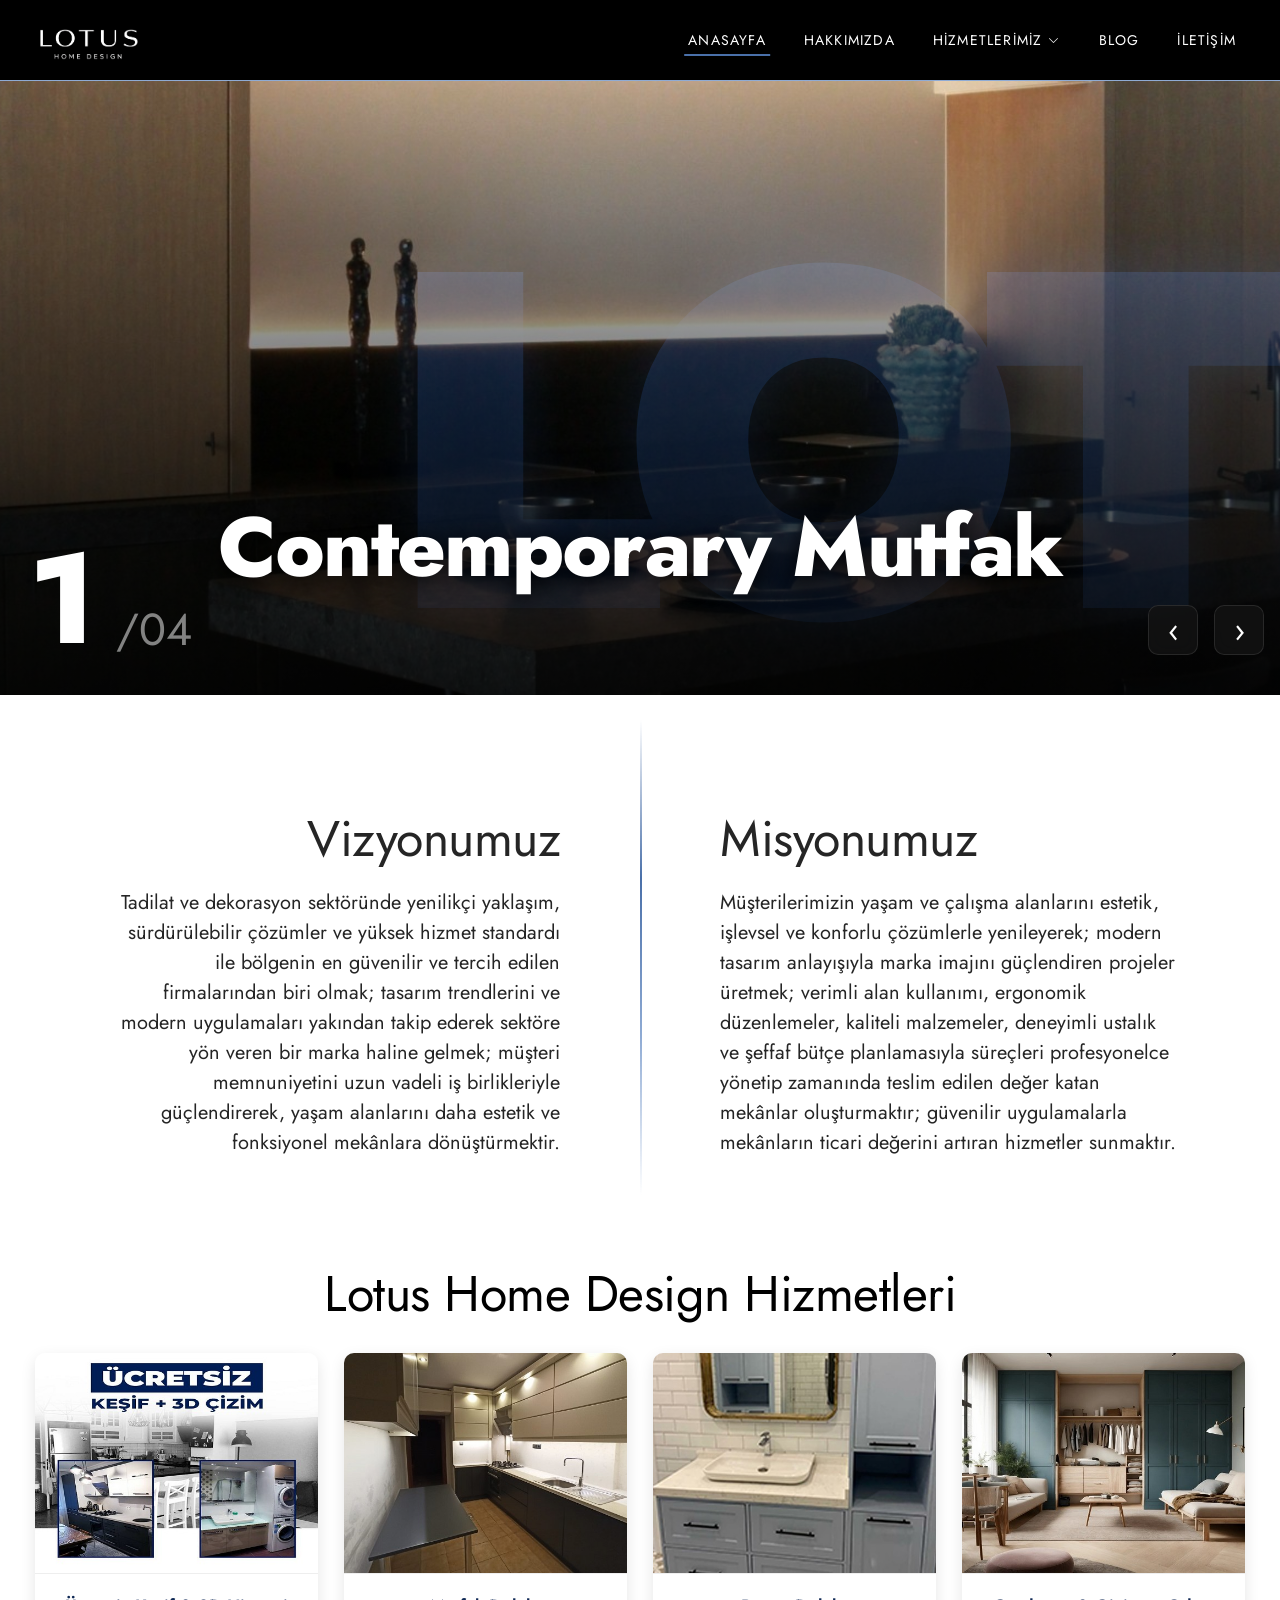
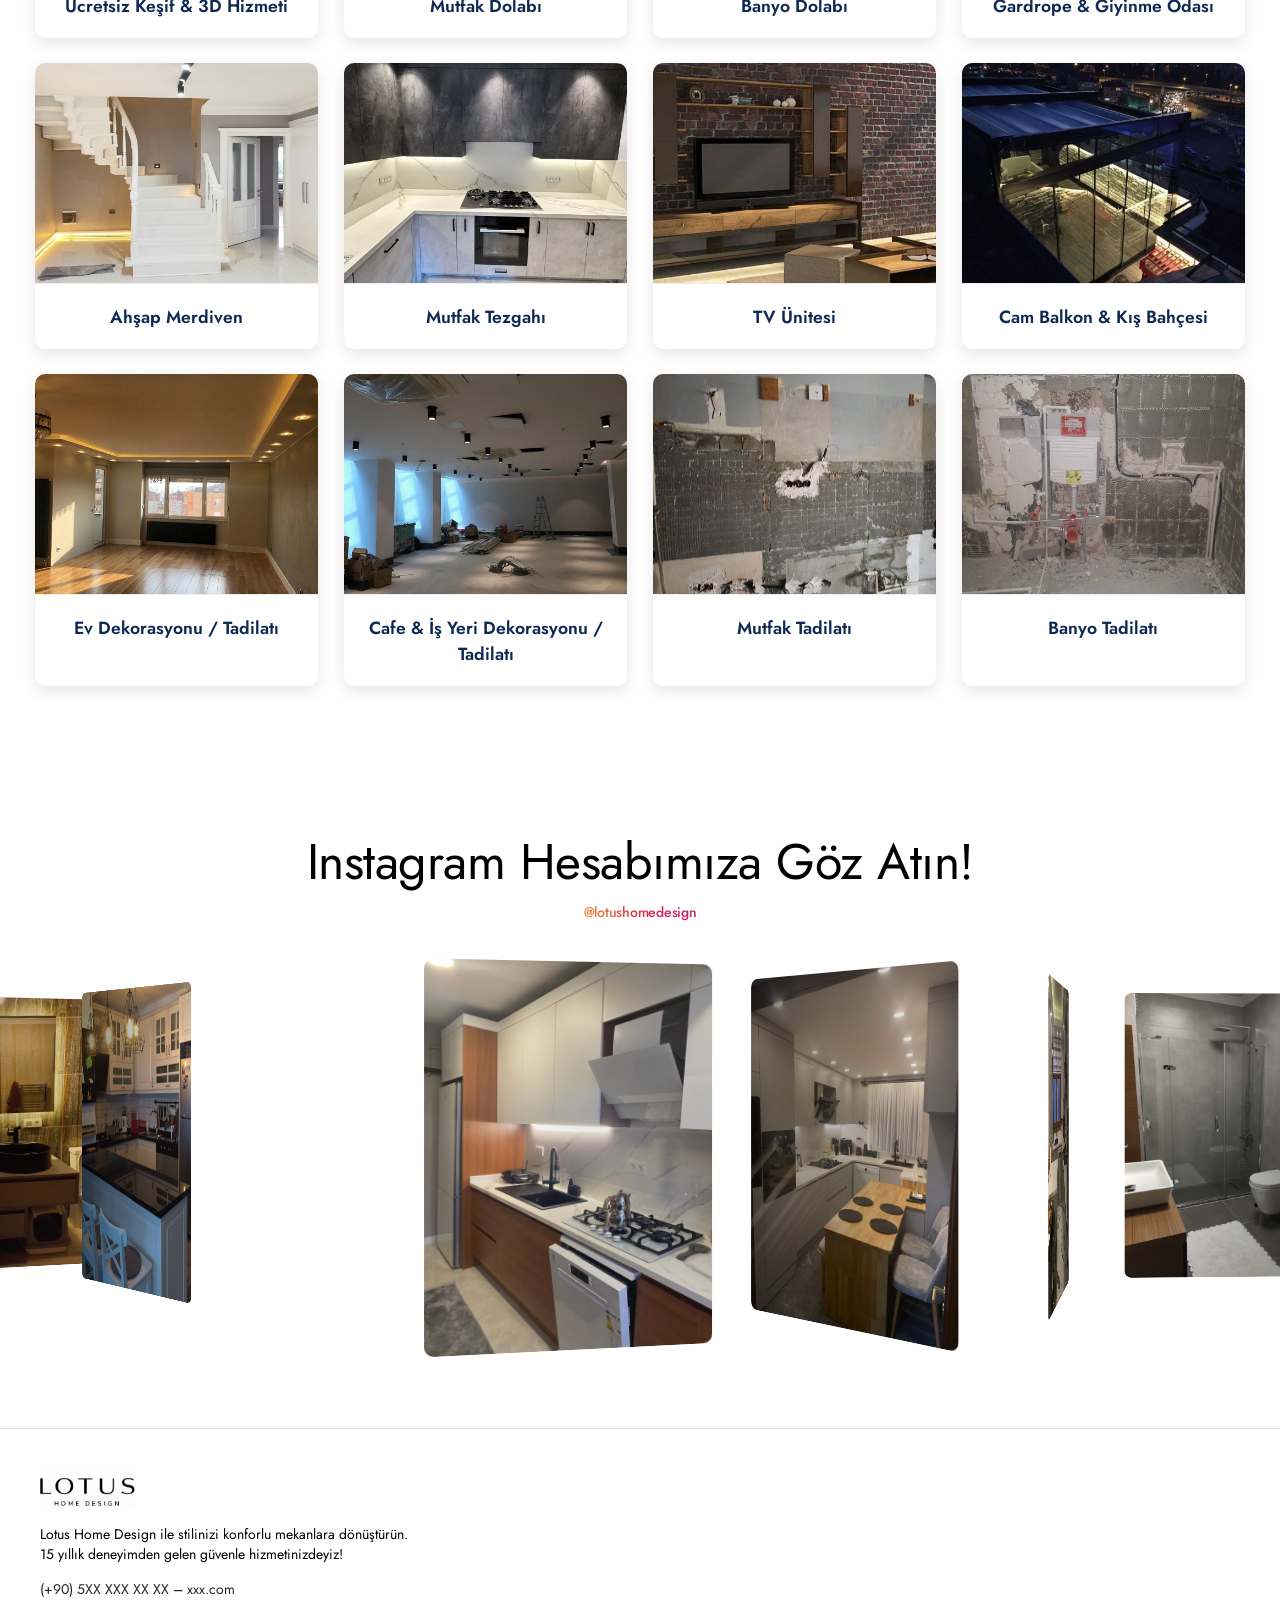
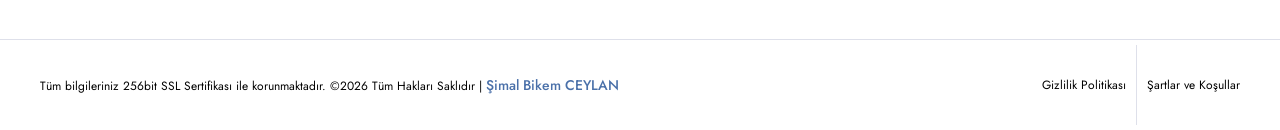
<file: index.html>
<!DOCTYPE html>
<html lang="en">
  <head>
    <meta charset="UTF-8" />
    <meta http-equiv="X-UA-Compatible" content="IE=edge" />
    <meta name="viewport" content="width=device-width, initial-scale=1.0" />
    <title>Lotus Home Design</title>

    <link rel="icon" type="image/png" href="img/logo/logo-lotus.png">
    <!-- Boostrap Icon CDN -->
    <link rel="stylesheet" href="https://cdn.jsdelivr.net/npm/bootstrap-icons@1.10.5/font/bootstrap-icons.css"/>
    <!-- Swiper CSS -->
    <link rel="stylesheet" href="https://cdn.jsdelivr.net/npm/swiper@11/swiper-bundle.min.css"/>
    <link rel="stylesheet" href="css/main.css" />
  </head>

  <!--! preloader start  -->
  <div id="preloader" class="preloader">
    <div class="dots">
      <div class="dot"></div>
      <div class="dot"></div>
      <div class="dot"></div>
    </div>
  </div>
  <!--! preloader end  -->
  <body>
    <!--! header start -->
    <header>
      <div class="header-row">
        <div class="container">
          <div class="header-wrapper">
            <div class="header-mobile">
              <i class="bi bi-list" id="btn-menu"></i>
            </div>
            <div class="header-left">
              <a href="index.html" class="logo"><img alt="" src="img/logo/logo_header.png"></a>
            </div>
            <div class="header-right" id="sidebar">
              <nav class="navigation">
                <ul class="menu-list">
                  <li class="menu-list-item">
                    <a href="index.html" class="menu-link active">ANASAYFA</a>
                  </li>
                  <li class="menu-list-item">
                    <a href="about.html" class="menu-link">HAKKIMIZDA</a>
                  </li>
                  <li class="menu-list-item megamenu-wrapper">
                    <a href="javascript:void(0)" class="menu-link">HİZMETLERİMİZ<i class="bi bi-chevron-down"></i>
                    </a>
                    <div class="menu-dropdown-wrapper">
                      <a href="kitchen.html" class="dropdown-item">Mutfak</a>
                      <a href="bathroom.html" class="dropdown-item">Banyo</a>
                      <a href="other-renovations.html" class="dropdown-item">Diğer Tadilatlar</a>
                    </div>
                  </li>
                  <li class="menu-list-item">
                    <a href="blog.html" class="menu-link">BLOG</a>
                  </li>
                  <li class="menu-list-item">
                    <a href="contact.html" class="menu-link">İLETİŞİM </a>
                  </li>
                </ul>
              </nav>
              <i class="bi bi-x" id="close-sidebar"></i>
            </div>
          </div>
        </div>
      </div>
    </header>
    <!--! header end -->

    <!-- welcome-slide start -->
    <input type="radio" name="scene" id="scene-1" value="1" checked>
    <input type="radio" name="scene" id="scene-2" value="2">
    <input type="radio" name="scene" id="scene-3" value="3">
    <input type="radio" name="scene" id="scene-4" value="4">

    <div class="site">
      <div class="landscape">
        <div class="main-text">LOTUS</div>
      </div>

      <div class="left-side">
        <div class="page-numbers">
          <div class="page-number page-number--ones">
            <div>1</div>
            <div>2</div>
            <div>3</div>
            <div>4</div>
          </div>
        </div>
      </div>

      <div class="hero">
        <nav class="slide-nav">
          <button class="nav-button prev" type="button">‹</button>
          <button class="nav-button next" type="button">›</button>
        </nav>
      </div>

    </div>
    <!-- welcome-slide end -->

    <div class="block">
    <!-- vision-section starts -->
    <section class="vm-section" id="vm-section">
      <div class="center-line"></div>

      <div class="content-left">
        <h2>Vizyonumuz</h2>
        <p>Tadilat ve dekorasyon sektöründe yenilikçi yaklaşım, sürdürülebilir çözümler ve yüksek hizmet standardı ile 
          bölgenin en güvenilir ve tercih edilen firmalarından biri olmak; tasarım trendlerini 
          ve modern uygulamaları yakından takip ederek sektöre yön veren bir marka haline gelmek; müşteri memnuniyetini uzun vadeli iş birlikleriyle güçlendirerek, 
          yaşam alanlarını daha estetik ve fonksiyonel mekânlara dönüştürmektir.
        </p>
      </div>

      <div class="content-right">
        <h2>Misyonumuz</h2>
        <p>Müşterilerimizin yaşam ve çalışma alanlarını estetik, işlevsel ve konforlu çözümlerle yenileyerek; 
          modern tasarım anlayışıyla marka imajını güçlendiren projeler üretmek; verimli alan kullanımı, ergonomik düzenlemeler, 
          kaliteli malzemeler, deneyimli ustalık ve şeffaf bütçe planlamasıyla süreçleri profesyonelce yönetip zamanında teslim edilen 
          değer katan mekânlar oluşturmaktır; güvenilir uygulamalarla mekânların ticari değerini artıran hizmetler sunmaktır.
        </p>
      </div>
    </section>
    <!-- vision-section ends -->
    </div>

    <!-- services starts-->
    <div class="services-container">
      <h1>Lotus Home Design Hizmetleri</h1>
      <div class="services-grid" id="servicesGrid"></div>
    </div>
    <!-- services ends-->

    <!-- carousel start -->
    <div class="carousel swiper">
      <div class="carousel-header">
        <h1 class="carousel-title">
            Instagram Hesabımıza Göz Atın!
        </h1>
        <h2 class="carousel-subtitle">
          <a 
            href="https://www.instagram.com/lotushomedesign" 
            class="social-link instagram-link" 
            target="_blank" 
            rel="noopener noreferrer"
          >
            @lotushomedesign
          </a>
        </h2>
      </div>
      <div class="swiper-wrapper"></div>
      <div class="swiper-pagination carousel-pagination"></div>
    </div>
    <!-- carousel end -->

    <!--! footer start  -->
    <footer class="footer">
      <div class="widgets-row">
        <div class="container">
          <div class="footer-widgets">
            <div class="brand-info">
              <div class="footer-logo">
                <a href="index.html" class="logo"><img alt="" src="img/logo/logo_footer.png"></a>
              </div>
              <div class="footer-description">
                <p>
                  Lotus Home Design ile stilinizi konforlu mekanlara dönüştürün.
                  <br />15 yıllık deneyimden gelen güvenle hizmetinizdeyiz!
                </p>
              </div>
              <div class="footer-contact">
                <p>
                  <a href="tel:0 XXX XXX XX XX">(+90) 5XX XXX XX XX</a> –
                  <a href="mailto:xxx.com">xxx.com</a>
                </p>
              </div>
            </div>
          </div>
        </div>
      </div>
      <div class="copyright-row">
        <div class="container">
          <div class="footer-copyright">
            <div class="site-copyright">
              <p>
                Tüm bilgileriniz 256bit SSL Sertifikası ile korunmaktadır. ©2026
                Tüm Hakları Saklıdır | <a href="https://www.linkedin.com/in/simalbikemceylan" class="social-link linkedin-link" target="_blank" rel="noopener noreferrer">Şimal Bikem CEYLAN</a>
              </p>
            </div>
            <div class="footer-menu">
              <ul class="footer-menu-list">
                <li class="menu-list-item">Gizlilik Politikası</li>
                <li class="menu-list-item">Şartlar ve Koşullar</li>
              </ul>
            </div>
          </div>
        </div>
      </div>
    </footer>
    <!--! footer end  -->
    
    <!-- javascript  -->
    <script src="js/on-scroll-animation.js"></script>
    <script src="js/preloader.js"></script>
    <script src="js/welcome-slide.js"></script>
    <script src="js/on-scroll-animation.js"></script>
    <script src="https://cdn.jsdelivr.net/npm/swiper@11/swiper-bundle.min.js"></script>
    <script src="js/carousel.js"></script>
    <script src="js/services.js"></script>
    <script src="js/side-bar.js" defer></script>
  </body>
</html>
</file>
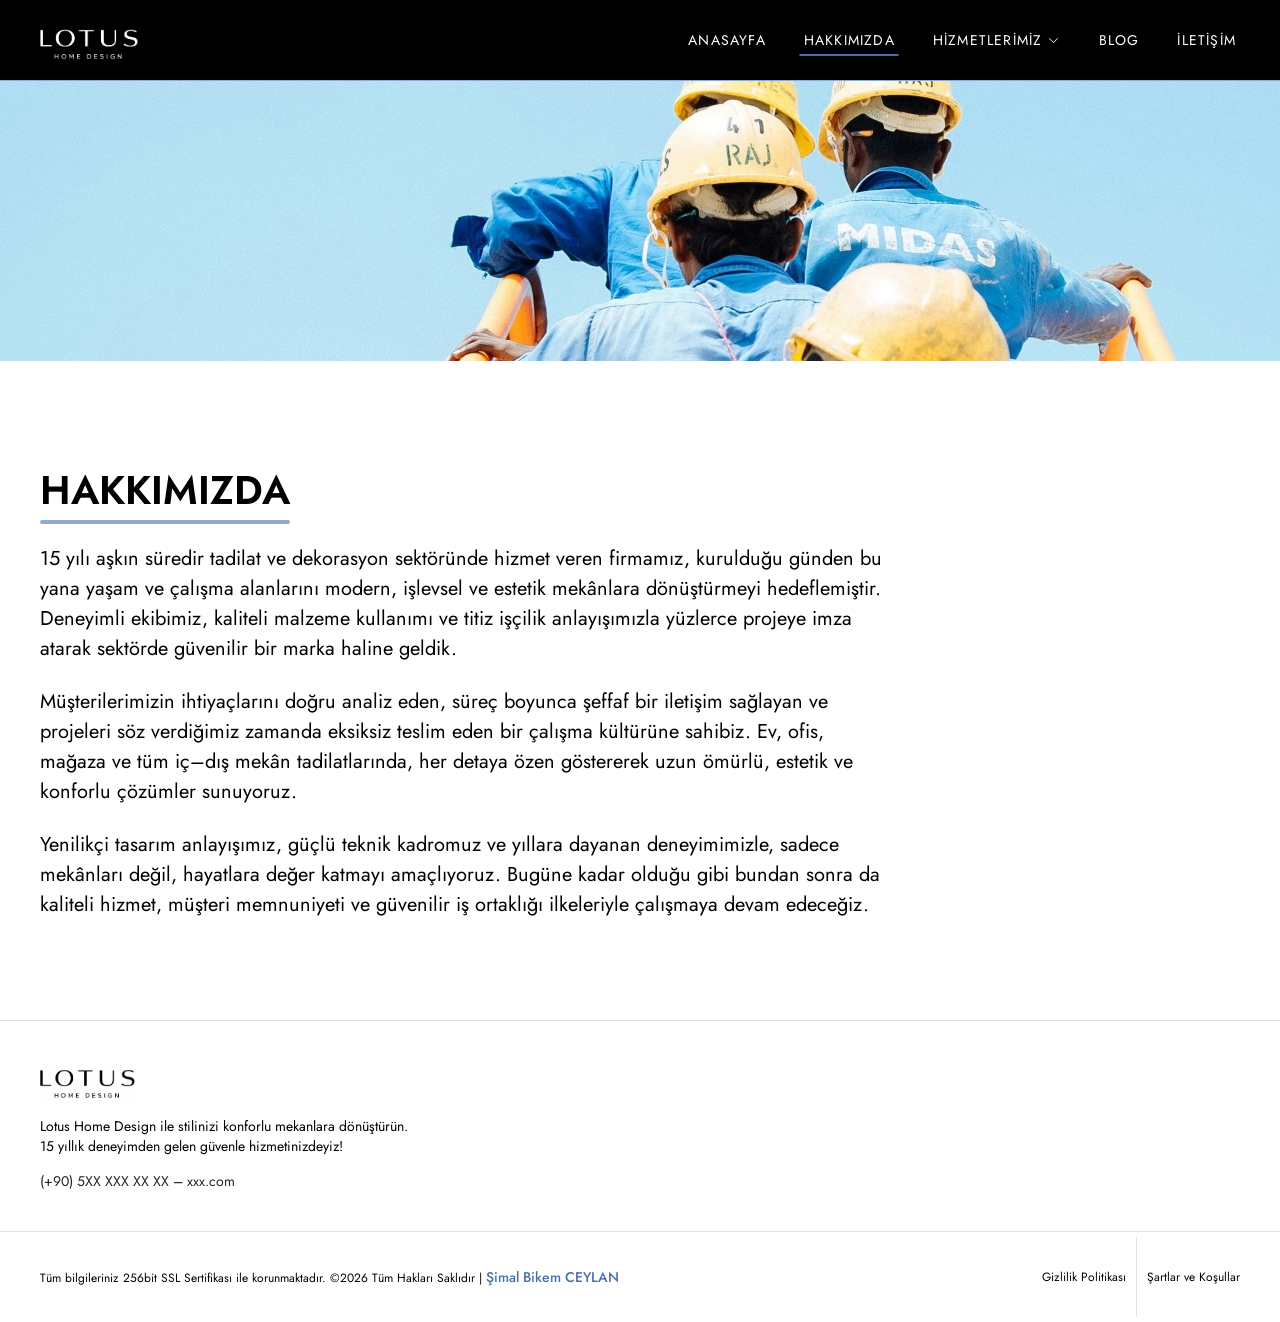
<file: about.html>
<!DOCTYPE html>
<html lang="en">
  <head>
    <meta charset="UTF-8" />
    <meta http-equiv="X-UA-Compatible" content="IE=edge" />
    <meta name="viewport" content="width=device-width, initial-scale=1.0" />
    <title>Lotus Home Design</title>

    <link rel="icon" type="image/png" href="img/logo/logo-lotus.png">
    <!-- Boostrap Icon CDN -->
    <link rel="stylesheet" href="https://cdn.jsdelivr.net/npm/bootstrap-icons@1.10.5/font/bootstrap-icons.css"/>
    <link rel="stylesheet" href="css/main.css" />
  </head>

  <body>
<!--! header start -->
    <header>
      <div class="header-row">
        <div class="container">
          <div class="header-wrapper">
            <div class="header-mobile">
              <i class="bi bi-list" id="btn-menu"></i>
            </div>
            <div class="header-left">
              <a href="index.html" class="logo"><img alt="" src="img/logo/logo_header.png"></a>
            </div>
            <div class="header-right" id="sidebar">
              <nav class="navigation">
                <ul class="menu-list">
                  <li class="menu-list-item">
                    <a href="index.html" class="menu-link">ANASAYFA</a>
                  </li>
                  <li class="menu-list-item">
                    <a href="about.html" class="menu-link active">HAKKIMIZDA</a>
                  </li>
                  <li class="menu-list-item megamenu-wrapper">
                    <a href="javascript:void(0)" class="menu-link">HİZMETLERİMİZ<i class="bi bi-chevron-down"></i>
                    </a>
                    <div class="menu-dropdown-wrapper">
                      <a href="kitchen.html" class="dropdown-item">Mutfak</a>
                      <a href="bathroom.html" class="dropdown-item">Banyo</a>
                      <a href="other-renovations.html" class="dropdown-item">Diğer Tadilatlar</a>
                    </div>
                  </li>
                  <li class="menu-list-item">
                    <a href="blog.html" class="menu-link">BLOG</a>
                  </li>
                  <li class="menu-list-item">
                    <a href="contact.html" class="menu-link">İLETİŞİM </a>
                  </li>
                </ul>
              </nav>
              <i class="bi bi-x" id="close-sidebar"></i>
            </div>
          </div>
        </div>
      </div>
    </header>
    <!--! header end -->

    <!--! campaign single start  -->
    <section class="campaign-single" style="background-image: url(img/single-campaign/about.jpg);">
    </section>
    <!--! campaign single end  -->
    
    <div class="block">
    <!--! about start  -->
    <section class="about">
      <div class="about-container">
        <div class="container">
          <div class="about-title">
            <h2>HAKKIMIZDA</h2>
          </div>
          <div class="contact-elements">
            <div class="contact-info-text">
              <p>15 yılı aşkın süredir tadilat ve dekorasyon sektöründe hizmet veren firmamız, kurulduğu günden bu yana yaşam ve çalışma alanlarını modern, işlevsel ve estetik mekânlara dönüştürmeyi hedeflemiştir. 
                Deneyimli ekibimiz, kaliteli malzeme kullanımı ve titiz işçilik anlayışımızla yüzlerce projeye imza atarak sektörde güvenilir bir marka haline geldik.</p>
                <br>
              <p>Müşterilerimizin ihtiyaçlarını doğru analiz eden, süreç boyunca şeffaf bir iletişim sağlayan ve projeleri söz verdiğimiz zamanda eksiksiz teslim eden bir çalışma kültürüne sahibiz. 
                Ev, ofis, mağaza ve tüm iç–dış mekân tadilatlarında, her detaya özen göstererek uzun ömürlü, estetik ve konforlu çözümler sunuyoruz.</p>
                <br>
              <p>Yenilikçi tasarım anlayışımız, güçlü teknik kadromuz ve yıllara dayanan deneyimimizle, sadece mekânları değil, hayatlara değer katmayı amaçlıyoruz. 
                Bugüne kadar olduğu gibi bundan sonra da kaliteli hizmet, müşteri memnuniyeti ve güvenilir iş ortaklığı ilkeleriyle çalışmaya devam edeceğiz.</p>
            </div>
          </div>
        </div>
      </div>
    </section>
    <!--! about end  -->
    </div>

    <!--! footer start  -->
    <footer class="footer">
      <div class="widgets-row">
        <div class="container">
          <div class="footer-widgets">
            <div class="brand-info">
              <div class="footer-logo">
                <a href="index.html" class="logo"><img alt="" src="img/logo/logo_footer.png"></a>
              </div>
              <div class="footer-description">
                <p>
                  Lotus Home Design ile stilinizi konforlu mekanlara dönüştürün.
                  <br />15 yıllık deneyimden gelen güvenle hizmetinizdeyiz!
                </p>
              </div>
              <div class="footer-contact">
                <p>
                  <a href="tel:0 XXX XXX XX XX">(+90) 5XX XXX XX XX</a> –
                  <a href="mailto:xxx.com">xxx.com</a>
                </p>
              </div>
            </div>
          </div>
        </div>
      </div>
      <div class="copyright-row">
        <div class="container">
          <div class="footer-copyright">
            <div class="site-copyright">
              <p>
                Tüm bilgileriniz 256bit SSL Sertifikası ile korunmaktadır. ©2026
                Tüm Hakları Saklıdır | <a href="https://www.linkedin.com/in/simalbikemceylan" class="social-link" target="_blank" rel="noopener noreferrer">Şimal Bikem CEYLAN</a>
              </p>
            </div>
            <div class="footer-menu">
              <ul class="footer-menu-list">
                <li class="menu-list-item">Gizlilik Politikası</li>
                <li class="menu-list-item">Şartlar ve Koşullar</li>
              </ul>
            </div>
          </div>
        </div>
      </div>
    </footer>
    <!--! footer end  -->

    <!-- javascript  -->
    <script src="js/on-scroll-animation.js"></script>
    <script src="js/side-bar.js" defer></script>
  </body>
</html>
</file>
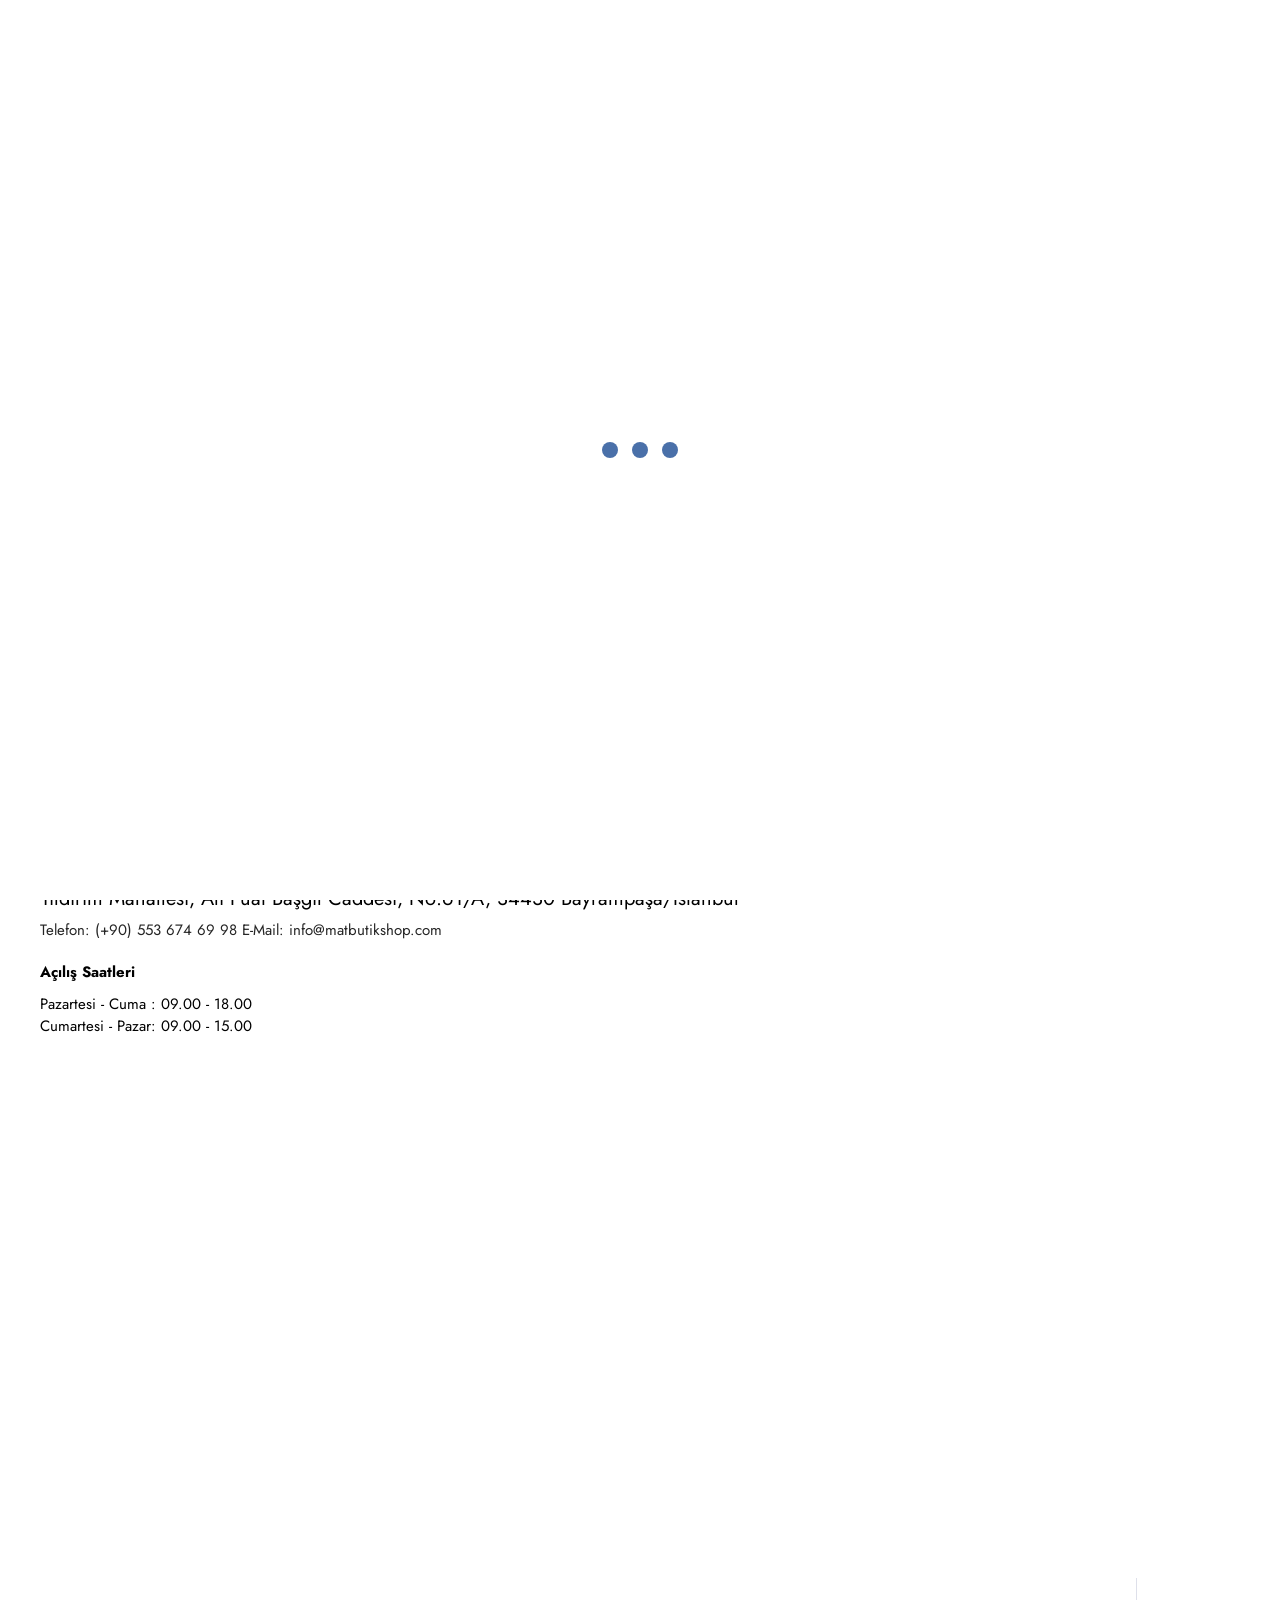
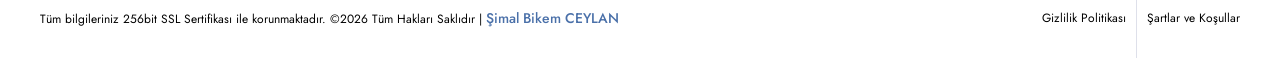
<file: contact.html>
<!DOCTYPE html>
<html lang="en">
  <head>
    <meta charset="UTF-8" />
    <meta http-equiv="X-UA-Compatible" content="IE=edge" />
    <meta name="viewport" content="width=device-width, initial-scale=1.0" />
    <title>Lotus Home Design</title>

    <link rel="icon" type="image/png" href="img/logo/logo-lotus.png">
    <!-- Boostrap Icon CDN -->
    <link rel="stylesheet" href="https://cdn.jsdelivr.net/npm/bootstrap-icons@1.10.5/font/bootstrap-icons.css"/>
    <link rel="stylesheet" href="css/main.css" />
  </head>

  <!--! preloader start  -->
  <div id="preloader" class="preloader">
    <div class="dots">
      <div class="dot"></div>
      <div class="dot"></div>
      <div class="dot"></div>
    </div>
  </div>
  <!--! preloader end  -->
  <body>
<!--! header start -->
    <header>
      <div class="header-row">
        <div class="container">
          <div class="header-wrapper">
            <div class="header-mobile">
              <i class="bi bi-list" id="btn-menu"></i>
            </div>
            <div class="header-left">
              <a href="index.html" class="logo"><img alt="" src="img/logo/logo_header.png"></a>
            </div>
            <div class="header-right" id="sidebar">
              <nav class="navigation">
                <ul class="menu-list">
                  <li class="menu-list-item">
                    <a href="index.html" class="menu-link">ANASAYFA</a>
                  </li>
                  <li class="menu-list-item">
                    <a href="about.html" class="menu-link">HAKKIMIZDA</a>
                  </li>
                  <li class="menu-list-item megamenu-wrapper">
                    <a href="javascript:void(0)" class="menu-link">HİZMETLERİMİZ<i class="bi bi-chevron-down"></i>
                    </a>
                    <div class="menu-dropdown-wrapper">
                      <a href="kitchen.html" class="dropdown-item">Mutfak</a>
                      <a href="bathroom.html" class="dropdown-item">Banyo</a>
                      <a href="other-renovations.html" class="dropdown-item">Diğer Tadilatlar</a>
                    </div>
                  </li>
                  <li class="menu-list-item">
                    <a href="blog.html" class="menu-link">BLOG</a>
                  </li>
                  <li class="menu-list-item">
                    <a href="contact.html" class="menu-link avtive">İLETİŞİM </a>
                  </li>
                </ul>
              </nav>
              <i class="bi bi-x" id="close-sidebar"></i>
            </div>
          </div>
        </div>
      </div>
    </header>
    <!--! header end -->

    <!--! contact start  -->
    <section class="contact">
      <div class="contact-top">
        <div class="contact-map">
          <iframe src="https://www.google.com/maps/embed?pb=!1m18!1m12!1m3!1d2992.711040708686!2d27.36190157553477!3d41.402081295084336!2m3!1f0!2f0!3f0!3m2!1i1024!2i768!4f13.1!3m3!1m2!1s0x14b4bbcdbed61851%3A0x6e302a17fbe0557b!2sLotus%20Design%20DEKORASYON!5e0!3m2!1str!2str!4v1772167302642!5m2!1str!2str" 
                  style="width:100%; height:525px; border:0;" 
                  allowfullscreen="" 
                  loading="lazy" 
                  referrerpolicy="no-referrer-when-downgrade">
        </iframe>
        </div>
      </div>
      <div class="contact-bottom">
        <div class="container">
          <div class="contact-titles">
            <h4>Siz de Kaliteyle Çalışmak İstiyorsanız</h4>
            <h2>BİZİMLE İLETİŞİME GEÇİN</h2>
            <p>Haftaiçi saat 09:00 ve 18:00 arasında ulaşabilirsiniz.</p>
          </div>
          <div class="contact-elements">
            <div class="contact-info">
              <div class="contact-info-item">
                <div class="contact-info-text">
                  <strong class="info-title">Lotus Home Design</strong>
                  <p class="contact-adress">
                    Yıldırım Mahallesi, Ali Fuat Başgil Caddesi, No:61/A, 34430
                    Bayrampaşa/İstanbul
                  </p>
                  <a href="tel:Phone: 0 553 675 69 98"
                    >Telefon: (+90) 553 674 69 98</a
                  >
                  <a href="mailto:Email: info@matbutikshop.com"
                    >E-Mail: info@matbutikshop.com</a
                  >
                </div>
              </div>
              <div class="contact-info-item">
                <div class="contact-info-texts">
                  <strong>Açılış Saatleri</strong>
                  <p class="contact-date">
                    Pazartesi - Cuma : 09.00 - 18.00
                    <br/>Cumartesi - Pazar: 09.00 - 15.00
                  </p>
                </div>
              </div>
            </div>
          </div>
        </div>
      </div>
    </section>
    <!--! contact end  -->

    <!--! campaign single start  -->
    <section class="campaign-single" style="background-image: url(img/single-campaign/index.jpg);">
      <div class="campaign-wrapper">
        <h2>Anahtar Teslim Çözümler İçin</h2>
        <strong>BİZE ULAŞIN!</strong>
      </div>
    </section>
    <!--! campaign single end  -->

    <!--! footer start  -->
    <footer class="footer">
      <div class="copyright-row">
        <div class="container">
          <div class="footer-copyright">
            <div class="site-copyright">
              <p>
                Tüm bilgileriniz 256bit SSL Sertifikası ile korunmaktadır. ©2026
                Tüm Hakları Saklıdır | <a href="https://www.linkedin.com/in/simalbikemceylan" class="social-link" target="_blank" rel="noopener noreferrer">Şimal Bikem CEYLAN</a>
              </p>
            </div>
            <div class="footer-menu">
              <ul class="footer-menu-list">
                <li class="menu-list-item">Gizlilik Politikası</li>
                <li class="menu-list-item">Şartlar ve Koşullar</li>
              </ul>
            </div>
          </div>
        </div>
      </div>
    </footer>
    <!--! footer end  -->

    <!-- javascript  -->
    <script src="js/preloader.js"></script>
    <script src="js/side-bar.js" defer></script>
  </body>
</html>
</file>
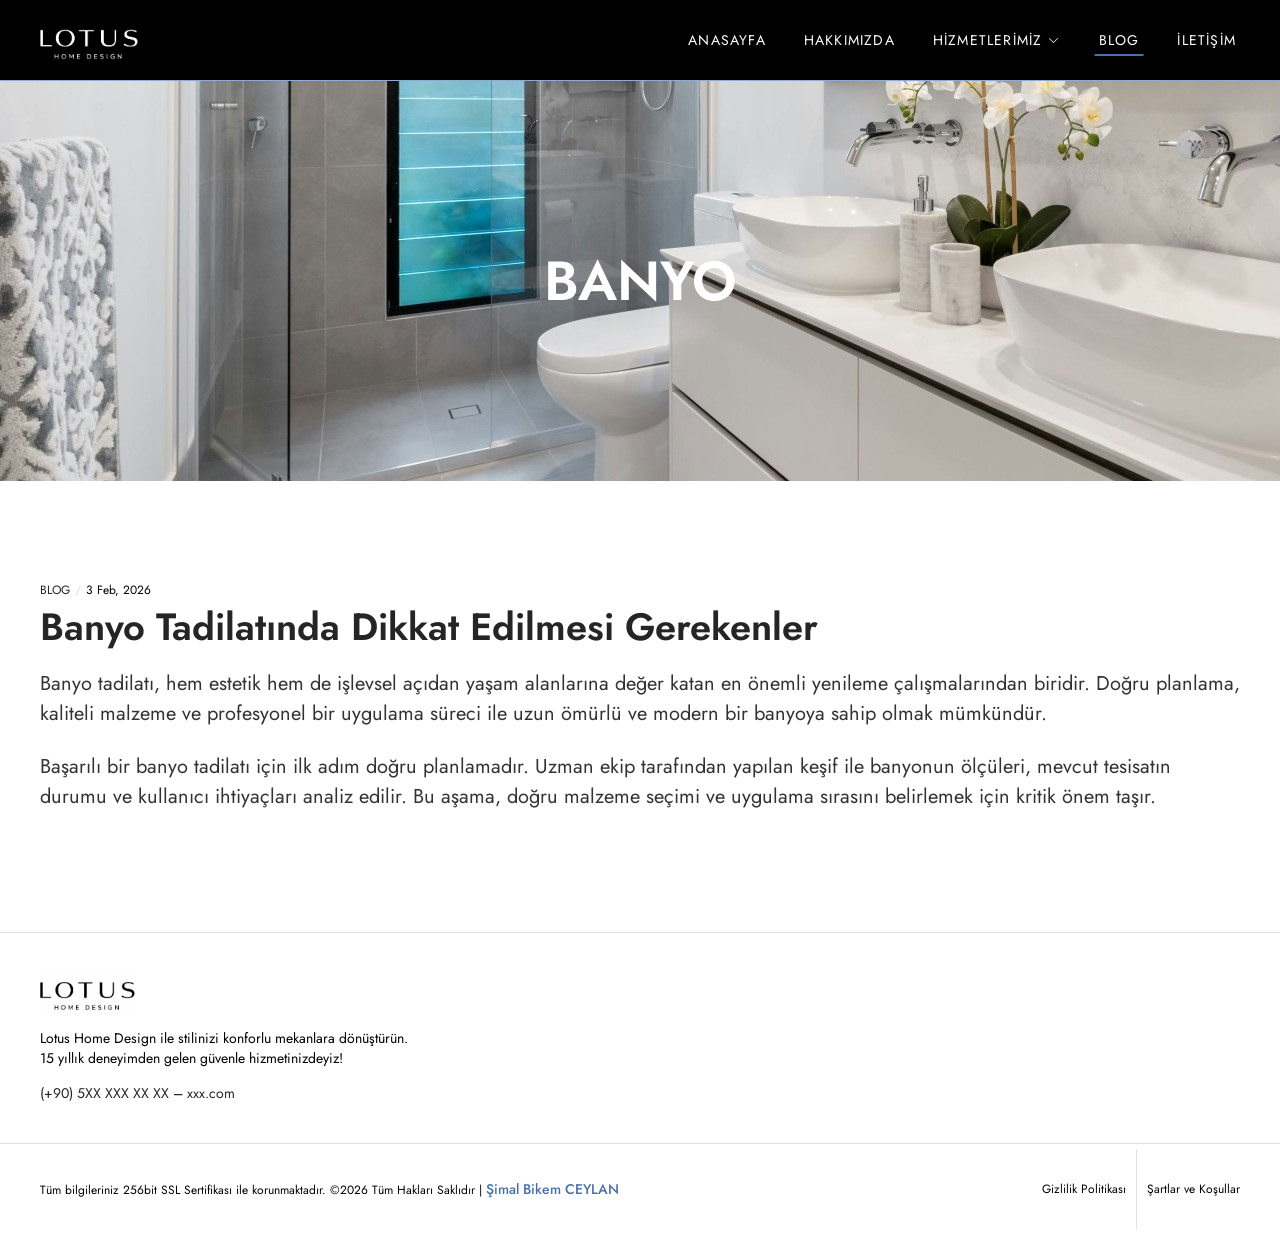
<file: single-blog-1.html>
<!DOCTYPE html>
<html lang="en">
<head>
    <meta charset="UTF-8" />
    <meta http-equiv="X-UA-Compatible" content="IE=edge" />
    <meta name="viewport" content="width=device-width, initial-scale=1.0" />
    <title>Lotus Home Design</title>

    <link rel="icon" type="image/png" href="img/logo/logo-lotus.png">
    <!-- Boostrap Icon CDN -->
    <link rel="stylesheet" href="https://cdn.jsdelivr.net/npm/bootstrap-icons@1.10.5/font/bootstrap-icons.css"/>
    <link rel="stylesheet" href="css/main.css" />
</head>

<body>
<!--! header start -->
    <header>
      <div class="header-row">
        <div class="container">
          <div class="header-wrapper">
            <div class="header-mobile">
              <i class="bi bi-list" id="btn-menu"></i>
            </div>
            <div class="header-left">
              <a href="index.html" class="logo"><img alt="" src="img/logo/logo_header.png"></a>
            </div>
            <div class="header-right" id="sidebar">
              <nav class="navigation">
                <ul class="menu-list">
                  <li class="menu-list-item">
                    <a href="index.html" class="menu-link">ANASAYFA</a>
                  </li>
                  <li class="menu-list-item">
                    <a href="about.html" class="menu-link">HAKKIMIZDA</a>
                  </li>
                  <li class="menu-list-item megamenu-wrapper">
                    <a href="javascript:void(0)" class="menu-link">HİZMETLERİMİZ<i class="bi bi-chevron-down"></i>
                    </a>
                    <div class="menu-dropdown-wrapper">
                      <a href="kitchen.html" class="dropdown-item">Mutfak</a>
                      <a href="bathroom.html" class="dropdown-item">Banyo</a>
                      <a href="other-renovations.html" class="dropdown-item">Diğer Tadilatlar</a>
                    </div>
                  </li>
                  <li class="menu-list-item">
                    <a href="blog.html" class="menu-link active">BLOG</a>
                  </li>
                  <li class="menu-list-item">
                    <a href="contact.html" class="menu-link">İLETİŞİM </a>
                  </li>
                </ul>
              </nav>
              <i class="bi bi-x" id="close-sidebar"></i>
            </div>
          </div>
        </div>
      </div>
    </header>
    <!--! header end -->

    <!--! campaign single start  -->
    <section class="campaign-single" style="background-image: url(img/single-campaign/single-blog-1.jpg);">
      <div class="campaign-wrapper">
        <strong>BANYO</strong>
      </div>
    </section>
    <!--! campaign single end  -->

    <!--! single blogs start  -->
    <section class="single-blog">
        <div class="container">
            <!--! breadcrumb start-->
            <div class="single-topbar">
              <nav class="breadcrumb">
                <ul>
                  <li><a href="blog.html">BLOG</a></li>
                  <li>3 Feb, 2026</li>
               </ul>
              </nav>
            </div>
            <!--! breadcrumb end-->
            <article class="block">
                <div class="blog-wrapper">
                    <h1 class="blog-title">Banyo Tadilatında Dikkat Edilmesi Gerekenler</h1>
                    <div class="blog-content">
                        <p>Banyo tadilatı, hem estetik hem de işlevsel açıdan yaşam alanlarına değer katan en önemli yenileme çalışmalarından biridir. 
                           Doğru planlama, kaliteli malzeme ve profesyonel bir uygulama süreci ile uzun ömürlü ve modern bir banyoya sahip olmak mümkündür.</p>
                          <br>
                        <p>Başarılı bir banyo tadilatı için ilk adım doğru planlamadır. 
                           Uzman ekip tarafından yapılan keşif ile banyonun ölçüleri, mevcut tesisatın durumu ve kullanıcı ihtiyaçları analiz edilir. 
                           Bu aşama, doğru malzeme seçimi ve uygulama sırasını belirlemek için kritik önem taşır.
                        </p>
                </div>
            </article>
        </div>
    </section>
    <!--! single blogs end  -->

    <!--! footer start  -->
    <footer class="footer">
      <div class="widgets-row">
        <div class="container">
          <div class="footer-widgets">
            <div class="brand-info">
              <div class="footer-logo">
                <a href="index.html" class="logo"><img alt="" src="img/logo/logo_footer.png"></a>
              </div>
              <div class="footer-description">
                <p>
                  Lotus Home Design ile stilinizi konforlu mekanlara dönüştürün.
                  <br />15 yıllık deneyimden gelen güvenle hizmetinizdeyiz!
                </p>
              </div>
              <div class="footer-contact">
                <p>
                  <a href="tel:0 XXX XXX XX XX">(+90) 5XX XXX XX XX</a> –
                  <a href="mailto:xxx.com">xxx.com</a>
                </p>
              </div>
            </div>
          </div>
        </div>
      </div>
      <div class="copyright-row">
        <div class="container">
          <div class="footer-copyright">
            <div class="site-copyright">
              <p>
                Tüm bilgileriniz 256bit SSL Sertifikası ile korunmaktadır. ©2026
                Tüm Hakları Saklıdır | <a href="https://www.linkedin.com/in/simalbikemceylan" class="social-link" target="_blank" rel="noopener noreferrer">Şimal Bikem CEYLAN</a>
              </p>
            </div>
            <div class="footer-menu">
              <ul class="footer-menu-list">
                <li class="menu-list-item">Gizlilik Politikası</li>
                <li class="menu-list-item">Şartlar ve Koşullar</li>
              </ul>
            </div>
          </div>
        </div>
      </div>
    </footer>
    <!--! footer end  -->

    <!-- javascript  -->
    <script src="js/on-scroll-animation.js"></script>
    <script src="js/side-bar.js" defer></script>
  </body>
</html>
</file>
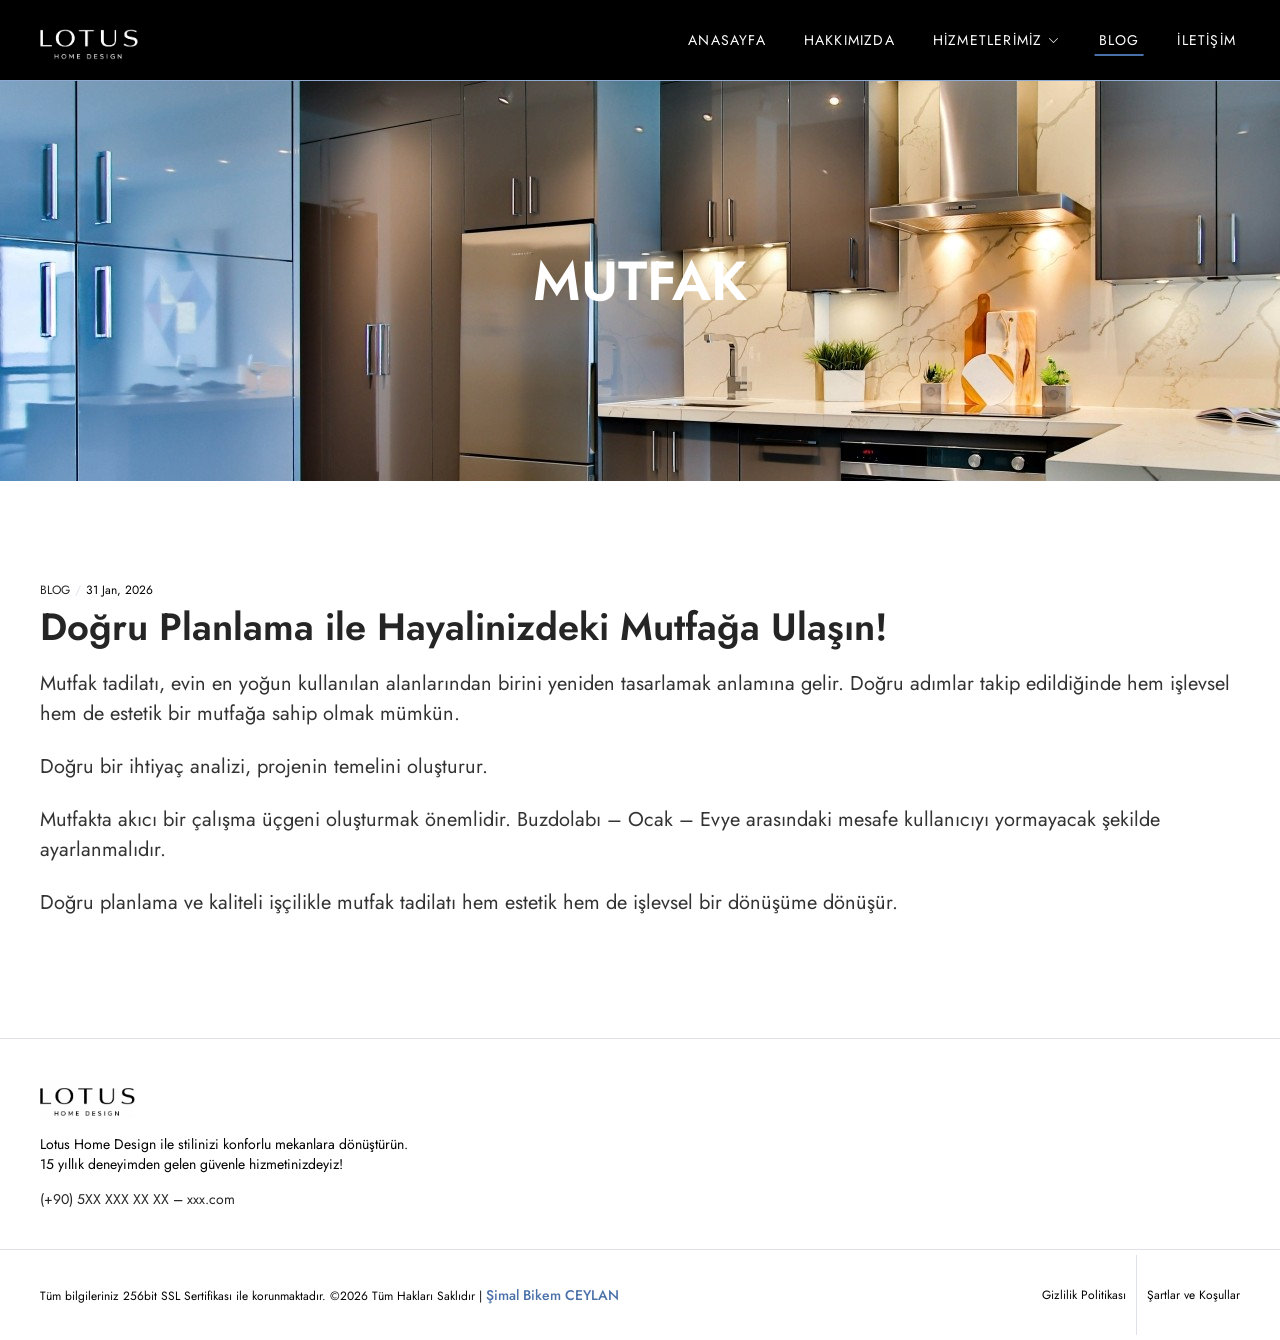
<file: single-blog-2.html>
<!DOCTYPE html>
<html lang="en">
<head>
    <meta charset="UTF-8" />
    <meta http-equiv="X-UA-Compatible" content="IE=edge" />
    <meta name="viewport" content="width=device-width, initial-scale=1.0" />
    <title>Lotus Home Design</title>

    <link rel="icon" type="image/png" href="img/logo/logo-lotus.png">
    <!-- Boostrap Icon CDN -->
    <link rel="stylesheet" href="https://cdn.jsdelivr.net/npm/bootstrap-icons@1.10.5/font/bootstrap-icons.css"/>
    <link rel="stylesheet" href="css/main.css" />
</head>

<body>
<!--! header start -->
    <header>
      <div class="header-row">
        <div class="container">
          <div class="header-wrapper">
            <div class="header-mobile">
              <i class="bi bi-list" id="btn-menu"></i>
            </div>
            <div class="header-left">
              <a href="index.html" class="logo"><img alt="" src="img/logo/logo_header.png"></a>
            </div>
            <div class="header-right" id="sidebar">
              <nav class="navigation">
                <ul class="menu-list">
                  <li class="menu-list-item">
                    <a href="index.html" class="menu-link">ANASAYFA</a>
                  </li>
                  <li class="menu-list-item">
                    <a href="about.html" class="menu-link">HAKKIMIZDA</a>
                  </li>
                  <li class="menu-list-item megamenu-wrapper">
                    <a href="javascript:void(0)" class="menu-link">HİZMETLERİMİZ<i class="bi bi-chevron-down"></i>
                    </a>
                    <div class="menu-dropdown-wrapper">
                      <a href="kitchen.html" class="dropdown-item">Mutfak</a>
                      <a href="bathroom.html" class="dropdown-item">Banyo</a>
                      <a href="other-renovations.html" class="dropdown-item">Diğer Tadilatlar</a>
                    </div>
                  </li>
                  <li class="menu-list-item">
                    <a href="blog.html" class="menu-link  active">BLOG</a>
                  </li>
                  <li class="menu-list-item">
                    <a href="contact.html" class="menu-link">İLETİŞİM </a>
                  </li>
                </ul>
              </nav>
              <i class="bi bi-x" id="close-sidebar"></i>
            </div>
          </div>
        </div>
      </div>
    </header>
    <!--! header end -->

    <!--! campaign single start  -->
    <section class="campaign-single" style="background-image: url(img/single-campaign/single-blog-2.jpg);">
      <div class="campaign-wrapper">
        <strong>MUTFAK</strong>
      </div>
    </section>
    <!--! campaign single end  -->

    <!--! single blogs start  -->
    <section class="single-blog">
        <div class="container">
            <!--! breadcrumb start-->
            <div class="single-topbar">
              <nav class="breadcrumb">
                <ul>
                  <li><a href="blog.html">BLOG</a></li>
                  <li>31 Jan, 2026</li>
               </ul>
              </nav>
            </div>
            <!--! breadcrumb end-->
            <article class="block">
                <div class="blog-wrapper">
                    <h1 class="blog-title">Doğru Planlama ile Hayalinizdeki Mutfağa Ulaşın!</h1>
                    <div class="blog-content">
                        <p>Mutfak tadilatı, evin en yoğun kullanılan alanlarından birini yeniden tasarlamak anlamına gelir. 
                           Doğru adımlar takip edildiğinde hem işlevsel hem de estetik bir mutfağa sahip olmak mümkün.</p>
                        <br>
                        <p>Doğru bir ihtiyaç analizi, projenin temelini oluşturur.</p>
                        <br>
                        <p>Mutfakta akıcı bir çalışma üçgeni oluşturmak önemlidir.
                          Buzdolabı – Ocak – Evye arasındaki mesafe kullanıcıyı yormayacak şekilde ayarlanmalıdır.</p>
                        <br>  
                        <p>Doğru planlama ve kaliteli işçilikle mutfak tadilatı hem estetik hem de işlevsel bir dönüşüme dönüşür.</p>
                    </div>
                </div>
            </article>
        </div>
    </section>
    <!--! single blogs end  -->

    <!--! footer start  -->
    <footer class="footer">
      <div class="widgets-row">
        <div class="container">
          <div class="footer-widgets">
            <div class="brand-info">
              <div class="footer-logo">
                <a href="index.html" class="logo"><img alt="" src="img/logo/logo_footer.png"></a>
              </div>
              <div class="footer-description">
                <p>
                  Lotus Home Design ile stilinizi konforlu mekanlara dönüştürün.
                  <br />15 yıllık deneyimden gelen güvenle hizmetinizdeyiz!
                </p>
              </div>
              <div class="footer-contact">
                <p>
                  <a href="tel:0 XXX XXX XX XX">(+90) 5XX XXX XX XX</a> –
                  <a href="mailto:xxx.com">xxx.com</a>
                </p>
              </div>
            </div>
          </div>
        </div>
      </div>
      <div class="copyright-row">
        <div class="container">
          <div class="footer-copyright">
            <div class="site-copyright">
              <p>
                Tüm bilgileriniz 256bit SSL Sertifikası ile korunmaktadır. ©2026
                Tüm Hakları Saklıdır | <a href="https://www.linkedin.com/in/simalbikemceylan" class="social-link" target="_blank" rel="noopener noreferrer">Şimal Bikem CEYLAN</a>
              </p>
            </div>
            <div class="footer-menu">
              <ul class="footer-menu-list">
                <li class="menu-list-item">Gizlilik Politikası</li>
                <li class="menu-list-item">Şartlar ve Koşullar</li>
              </ul>
            </div>
          </div>
        </div>
      </div>
    </footer>
    <!--! footer end  -->

    <!-- javascript  -->
    <script src="js/on-scroll-animation.js"></script>
    <script src="js/side-bar.js" defer></script>
  </body>
</html>
</file>
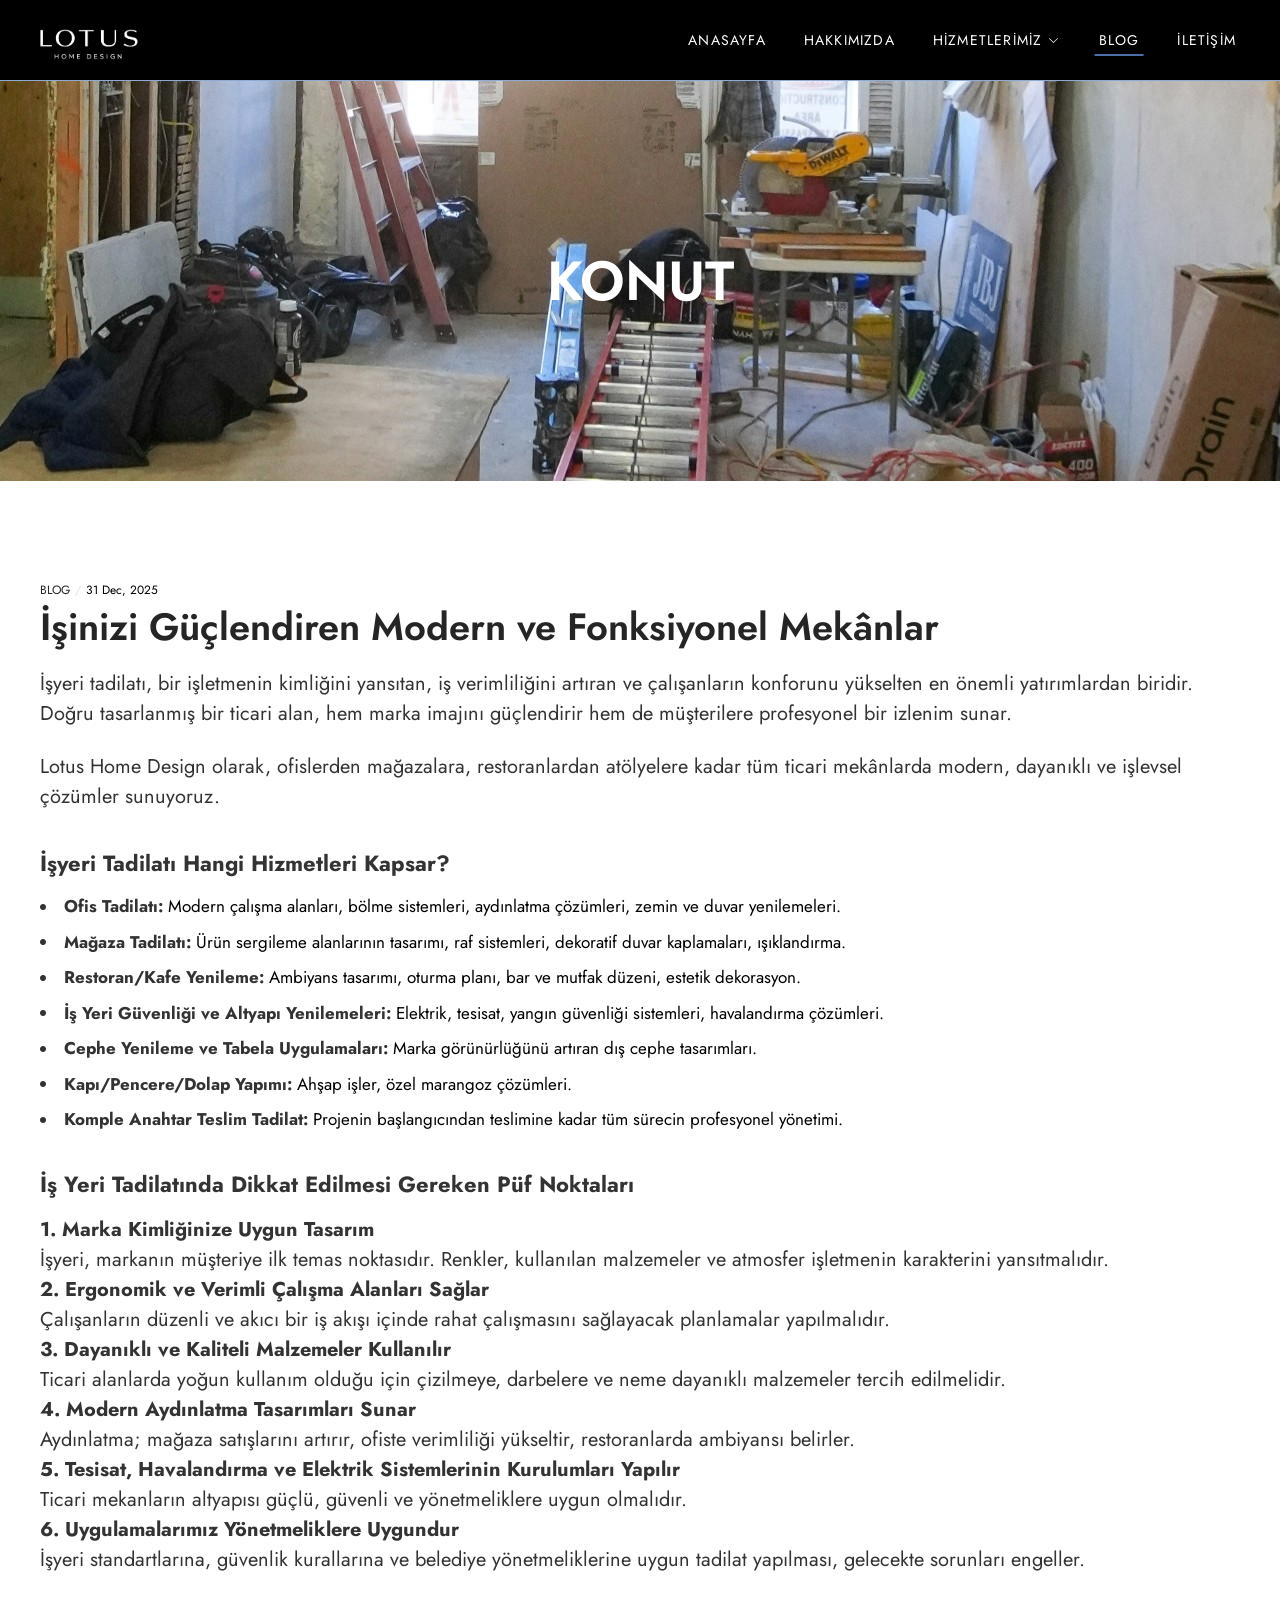
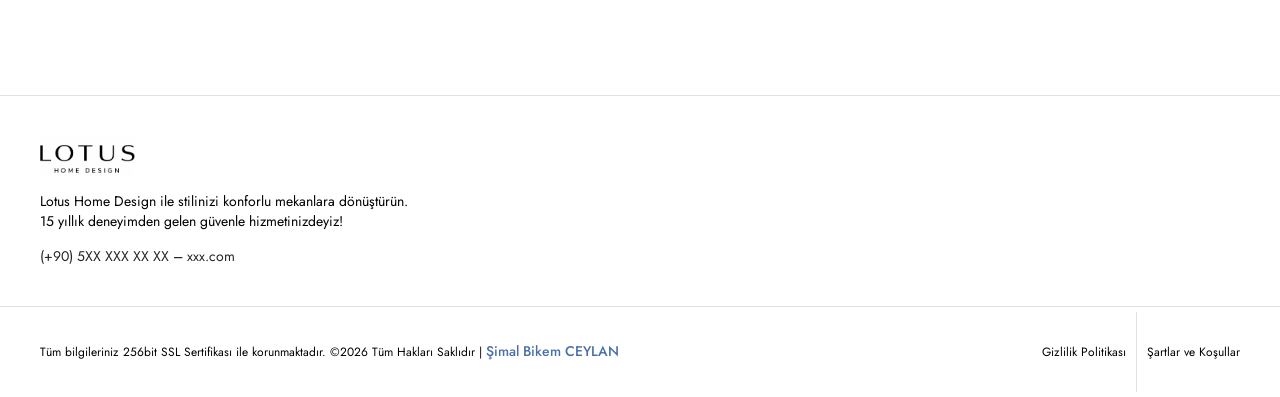
<file: single-blog-3.html>
<!DOCTYPE html>
<html lang="en">
<head>
    <meta charset="UTF-8" />
    <meta http-equiv="X-UA-Compatible" content="IE=edge" />
    <meta name="viewport" content="width=device-width, initial-scale=1.0" />
    <title>Lotus Home Design</title>

    <link rel="icon" type="image/png" href="img/logo/logo-lotus.png">
    <!-- Boostrap Icon CDN -->
    <link rel="stylesheet" href="https://cdn.jsdelivr.net/npm/bootstrap-icons@1.10.5/font/bootstrap-icons.css"/>
    <link rel="stylesheet" href="css/main.css" />
</head>

<body>
<!--! header start -->
    <header>
      <div class="header-row">
        <div class="container">
          <div class="header-wrapper">
            <div class="header-mobile">
              <i class="bi bi-list" id="btn-menu"></i>
            </div>
            <div class="header-left">
              <a href="index.html" class="logo"><img alt="" src="img/logo/logo_header.png"></a>
            </div>
            <div class="header-right" id="sidebar">
              <nav class="navigation">
                <ul class="menu-list">
                  <li class="menu-list-item">
                    <a href="index.html" class="menu-link">ANASAYFA</a>
                  </li>
                  <li class="menu-list-item">
                    <a href="about.html" class="menu-link">HAKKIMIZDA</a>
                  </li>
                  <li class="menu-list-item megamenu-wrapper">
                    <a href="javascript:void(0)" class="menu-link">HİZMETLERİMİZ<i class="bi bi-chevron-down"></i>
                    </a>
                    <div class="menu-dropdown-wrapper">
                      <a href="kitchen.html" class="dropdown-item">Mutfak</a>
                      <a href="bathroom.html" class="dropdown-item">Banyo</a>
                      <a href="other-renovations.html" class="dropdown-item">Diğer Tadilatlar</a>
                    </div>
                  </li>
                  <li class="menu-list-item">
                    <a href="blog.html" class="menu-link active">BLOG</a>
                  </li>
                  <li class="menu-list-item">
                    <a href="contact.html" class="menu-link">İLETİŞİM </a>
                  </li>
                </ul>
              </nav>
              <i class="bi bi-x" id="close-sidebar"></i>
            </div>
          </div>
        </div>
      </div>
    </header>
    <!--! header end -->

    <!--! campaign single start  -->
    <section class="campaign-single" style="background-image: url(img/single-campaign/single-blog-3.jpg);">
      <div class="campaign-wrapper">
        <strong>KONUT</strong>
      </div>
    </section>
    <!--! campaign single end  -->

    <!--! single blogs start  -->
    <section class="single-blog">
      <div class="container">
        <!--! breadcrumb start-->
        <div class="single-topbar">
          <nav class="breadcrumb">
            <ul>
              <li><a href="blog.html">BLOG</a></li>
              <li>31 Dec, 2025</li>
            </ul>
          </nav>
        </div>
        <!--! breadcrumb end-->
        <article class="block">
          <div class="blog-wrapper">
            <h1 class="blog-title">İşinizi Güçlendiren Modern ve Fonksiyonel Mekânlar</h1>
            <div class="blog-content">
              <p>
                İşyeri tadilatı, bir işletmenin kimliğini yansıtan, iş verimliliğini artıran ve çalışanların konforunu yükselten
                en önemli yatırımlardan biridir. Doğru tasarlanmış bir ticari alan, hem marka imajını güçlendirir hem de
                müşterilere profesyonel bir izlenim sunar.
              </p>
              <br>
              <p>
                Lotus Home Design olarak, ofislerden mağazalara, restoranlardan atölyelere kadar tüm ticari mekânlarda modern,
                dayanıklı ve işlevsel çözümler sunuyoruz.
              </p>

              <h4>İşyeri Tadilatı Hangi Hizmetleri Kapsar?</h4>
              <div class="service-list">
                <div class="list-line">
                  <i class="bi bi-circle-fill"></i>
                  <span>
                    <strong>Ofis Tadilatı:</strong> Modern çalışma alanları, bölme sistemleri, aydınlatma çözümleri, zemin ve duvar yenilemeleri.
                  </span>
                </div>
                <div class="list-line">
                  <i class="bi bi-circle-fill"></i>
                  <span>
                    <strong>Mağaza Tadilatı:</strong> Ürün sergileme alanlarının tasarımı, raf sistemleri, dekoratif duvar kaplamaları, ışıklandırma.
                  </span>
                </div>
                <div class="list-line">
                  <i class="bi bi-circle-fill"></i>
                  <span>
                    <strong>Restoran/Kafe Yenileme:</strong> Ambiyans tasarımı, oturma planı, bar ve mutfak düzeni, estetik dekorasyon.
                  </span>
                </div>
                <div class="list-line">
                  <i class="bi bi-circle-fill"></i>
                  <span>
                    <strong>İş Yeri Güvenliği ve Altyapı Yenilemeleri:</strong> Elektrik, tesisat, yangın güvenliği sistemleri, havalandırma çözümleri.
                  </span>
                </div>
                <div class="list-line">
                  <i class="bi bi-circle-fill"></i>
                  <span>
                    <strong>Cephe Yenileme ve Tabela Uygulamaları:</strong> Marka görünürlüğünü artıran dış cephe tasarımları.
                  </span>
                </div>
                <div class="list-line">
                  <i class="bi bi-circle-fill"></i>
                  <span>
                    <strong>Kapı/Pencere/Dolap Yapımı:</strong> Ahşap işler, özel marangoz çözümleri.
                  </span>
                </div>
                <div class="list-line">
                  <i class="bi bi-circle-fill"></i>
                  <span>
                    <strong>Komple Anahtar Teslim Tadilat:</strong> Projenin başlangıcından teslimine kadar tüm sürecin profesyonel yönetimi.
                  </span>
                </div>
              </div>

              <h4>İş Yeri Tadilatında Dikkat Edilmesi Gereken Püf Noktaları</h4>
              <div class="tips-list">
                <p>
                  <strong>1. Marka Kimliğinize Uygun Tasarım</strong><br>
                  İşyeri, markanın müşteriye ilk temas noktasıdır. Renkler, kullanılan malzemeler ve atmosfer işletmenin karakterini yansıtmalıdır.
                </p>
                <p>
                  <strong>2. Ergonomik ve Verimli Çalışma Alanları Sağlar</strong><br>
                  Çalışanların düzenli ve akıcı bir iş akışı içinde rahat çalışmasını sağlayacak planlamalar yapılmalıdır.
                </p>
                <p>
                  <strong>3. Dayanıklı ve Kaliteli Malzemeler Kullanılır</strong><br>
                  Ticari alanlarda yoğun kullanım olduğu için çizilmeye, darbelere ve neme dayanıklı malzemeler tercih edilmelidir.
                </p>
                <p>
                  <strong>4. Modern Aydınlatma Tasarımları Sunar</strong><br>
                  Aydınlatma; mağaza satışlarını artırır, ofiste verimliliği yükseltir, restoranlarda ambiyansı belirler.
                </p>
                <p>
                  <strong>5. Tesisat, Havalandırma ve Elektrik Sistemlerinin Kurulumları Yapılır</strong><br>
                  Ticari mekanların altyapısı güçlü, güvenli ve yönetmeliklere uygun olmalıdır.
                </p>
                <p>
                  <strong>6. Uygulamalarımız Yönetmeliklere Uygundur</strong><br>
                  İşyeri standartlarına, güvenlik kurallarına ve belediye yönetmeliklerine uygun tadilat yapılması, gelecekte sorunları engeller.
                </p>
              </div>
            </div>
          </div>  
        </article>
      </div>
    </section>
    <!--! single blogs end  -->

    <!--! footer start  -->
    <footer class="footer">
      <div class="widgets-row">
        <div class="container">
          <div class="footer-widgets">
            <div class="brand-info">
              <div class="footer-logo">
                <a href="index.html" class="logo"><img alt="" src="img/logo/logo_footer.png"></a>
              </div>
              <div class="footer-description">
                <p>
                  Lotus Home Design ile stilinizi konforlu mekanlara dönüştürün.
                  <br />15 yıllık deneyimden gelen güvenle hizmetinizdeyiz!
                </p>
              </div>
              <div class="footer-contact">
                <p>
                  <a href="tel:0 XXX XXX XX XX">(+90) 5XX XXX XX XX</a> –
                  <a href="mailto:xxx.com">xxx.com</a>
                </p>
              </div>
            </div>
          </div>
        </div>
      </div>
      <div class="copyright-row">
        <div class="container">
          <div class="footer-copyright">
            <div class="site-copyright">
              <p>
                Tüm bilgileriniz 256bit SSL Sertifikası ile korunmaktadır. ©2026
                Tüm Hakları Saklıdır | <a href="https://www.linkedin.com/in/simalbikemceylan" class="social-link" target="_blank" rel="noopener noreferrer">Şimal Bikem CEYLAN</a>
              </p>
            </div>
            <div class="footer-menu">
              <ul class="footer-menu-list">
                <li class="menu-list-item">Gizlilik Politikası</li>
                <li class="menu-list-item">Şartlar ve Koşullar</li>
              </ul>
            </div>
          </div>
        </div>
      </div>
    </footer>
    <!--! footer end  -->

    <!-- javascript  -->
    <script src="js/on-scroll-animation.js"></script>
    <script src="js/side-bar.js" defer></script>
  </body>
</html>
</file>
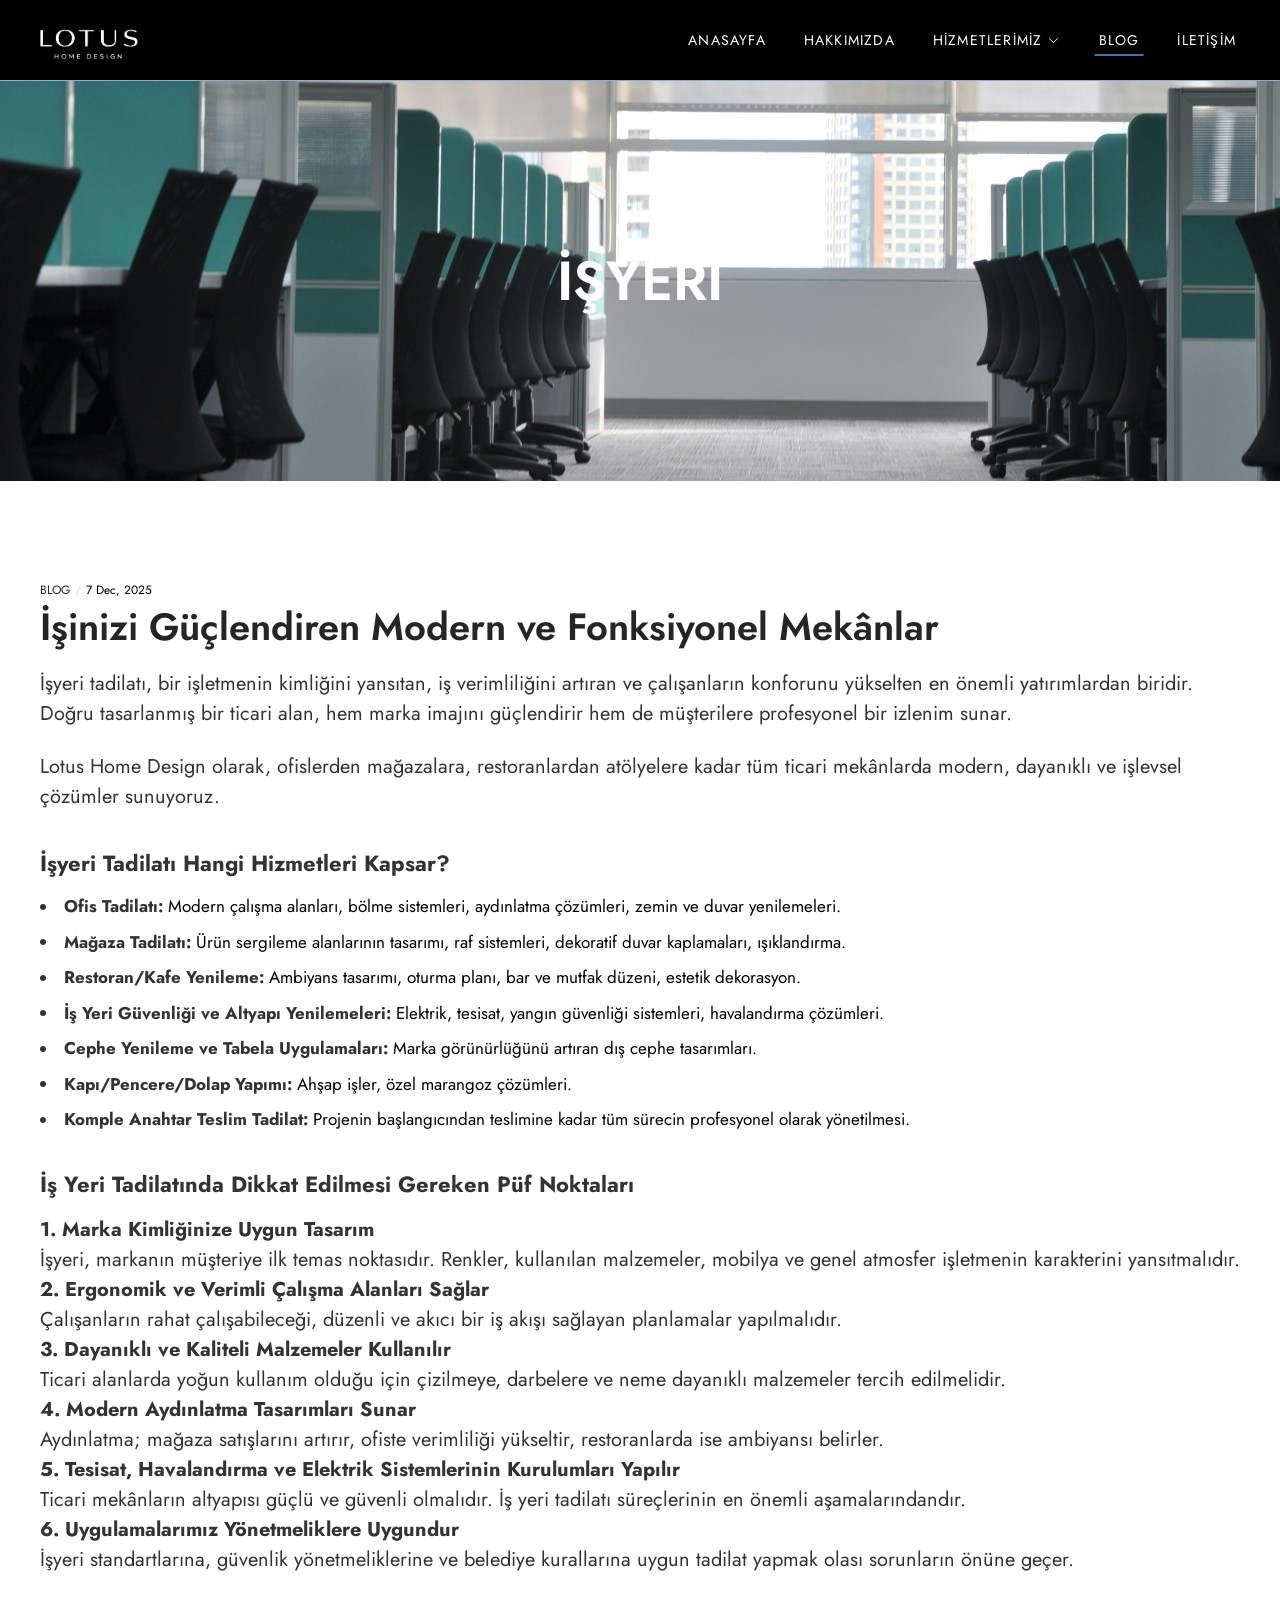
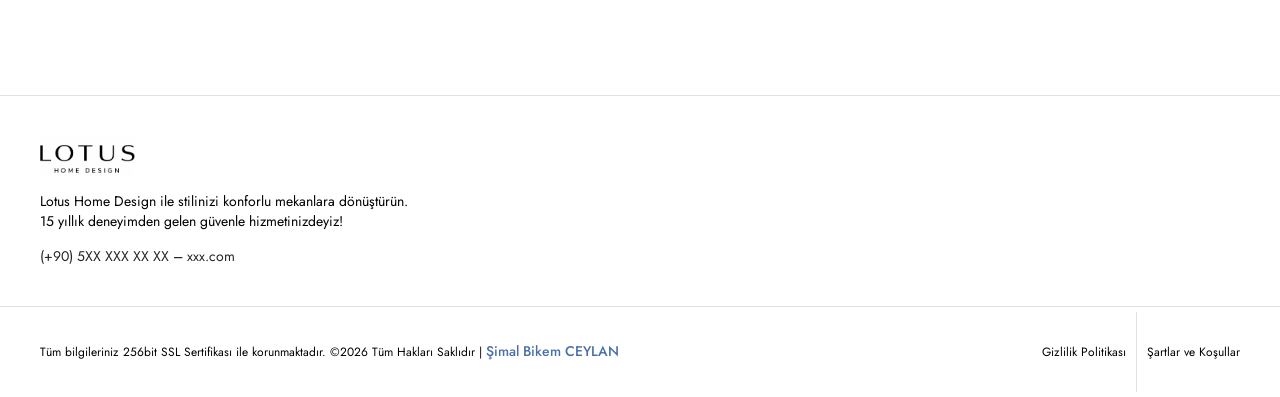
<file: single-blog-4.html>
<!DOCTYPE html>
<html lang="en">
<head>
    <meta charset="UTF-8" />
    <meta http-equiv="X-UA-Compatible" content="IE=edge" />
    <meta name="viewport" content="width=device-width, initial-scale=1.0" />
    <title>Lotus Home Design</title>

    <link rel="icon" type="image/png" href="img/logo/logo-lotus.png">
    <!-- Boostrap Icon CDN -->
    <link rel="stylesheet" href="https://cdn.jsdelivr.net/npm/bootstrap-icons@1.10.5/font/bootstrap-icons.css"/>
    <link rel="stylesheet" href="css/main.css" />
</head>

<body>
<!--! header start -->
    <header>
      <div class="header-row">
        <div class="container">
          <div class="header-wrapper">
            <div class="header-mobile">
              <i class="bi bi-list" id="btn-menu"></i>
            </div>
            <div class="header-left">
              <a href="index.html" class="logo"><img alt="" src="img/logo/logo_header.png"></a>
            </div>
            <div class="header-right" id="sidebar">
              <nav class="navigation">
                <ul class="menu-list">
                  <li class="menu-list-item">
                    <a href="index.html" class="menu-link">ANASAYFA</a>
                  </li>
                  <li class="menu-list-item">
                    <a href="about.html" class="menu-link">HAKKIMIZDA</a>
                  </li>
                  <li class="menu-list-item megamenu-wrapper">
                    <a href="javascript:void(0)" class="menu-link">HİZMETLERİMİZ<i class="bi bi-chevron-down"></i>
                    </a>
                    <div class="menu-dropdown-wrapper">
                      <a href="kitchen.html" class="dropdown-item">Mutfak</a>
                      <a href="bathroom.html" class="dropdown-item">Banyo</a>
                      <a href="other-renovations.html" class="dropdown-item">Diğer Tadilatlar</a>
                    </div>
                  </li>
                  <li class="menu-list-item">
                    <a href="blog.html" class="menu-link active">BLOG</a>
                  </li>
                  <li class="menu-list-item">
                    <a href="contact.html" class="menu-link">İLETİŞİM </a>
                  </li>
                </ul>
              </nav>
              <i class="bi bi-x" id="close-sidebar"></i>
            </div>
          </div>
        </div>
      </div>
    </header>
    <!--! header end -->

    <!--! campaign single start  -->
    <section class="campaign-single" style="background-image: url(img/single-campaign/single-blog-4.jpg);">
      <div class="campaign-wrapper">
        <strong>İŞYERİ</strong>
      </div>
    </section>
    <!--! campaign single end  -->

    <!--! single blogs start  -->
    <section class="single-blog">
      <div class="container">
        <!--! breadcrumb start-->
        <div class="single-topbar">
          <nav class="breadcrumb">
            <ul>
              <li><a href="blog.html">BLOG</a></li>
              <li>7 Dec, 2025</li>
            </ul>
          </nav>
        </div>
        <!--! breadcrumb end-->
        <article class="block">
          <div class="blog-wrapper">
            <h1 class="blog-title">İşinizi Güçlendiren Modern ve Fonksiyonel Mekânlar</h1>
            <div class="blog-content">
              <p>
                İşyeri tadilatı, bir işletmenin kimliğini yansıtan, iş verimliliğini artıran ve çalışanların konforunu yükselten
                en önemli yatırımlardan biridir. Doğru tasarlanmış bir ticari alan, hem marka imajını güçlendirir hem de
                müşterilere profesyonel bir izlenim sunar.
              </p>
              <br>
              <p>
                Lotus Home Design olarak, ofislerden mağazalara, restoranlardan atölyelere kadar tüm ticari mekânlarda modern,
                dayanıklı ve işlevsel çözümler sunuyoruz.
              </p>

              <h4>İşyeri Tadilatı Hangi Hizmetleri Kapsar?</h4>
              <div class="service-list">
                <div class="list-line">
                  <i class="bi bi-circle-fill"></i>
                  <span><strong>Ofis Tadilatı:</strong> Modern çalışma alanları, bölme sistemleri, aydınlatma çözümleri, zemin ve duvar yenilemeleri.</span>
                </div>
                <div class="list-line">
                  <i class="bi bi-circle-fill"></i>
                  <span><strong>Mağaza Tadilatı:</strong> Ürün sergileme alanlarının tasarımı, raf sistemleri, dekoratif duvar kaplamaları, ışıklandırma.</span>
                </div>
                <div class="list-line">
                  <i class="bi bi-circle-fill"></i>
                  <span><strong>Restoran/Kafe Yenileme:</strong> Ambiyans tasarımı, oturma planı, bar ve mutfak düzeni, estetik dekorasyon.</span>
                </div>
                <div class="list-line">
                  <i class="bi bi-circle-fill"></i>
                  <span><strong>İş Yeri Güvenliği ve Altyapı Yenilemeleri:</strong> Elektrik, tesisat, yangın güvenliği sistemleri, havalandırma çözümleri.</span>
                </div>
                <div class="list-line">
                  <i class="bi bi-circle-fill"></i>
                  <span><strong>Cephe Yenileme ve Tabela Uygulamaları:</strong> Marka görünürlüğünü artıran dış cephe tasarımları.</span>
                </div>
                <div class="list-line">
                  <i class="bi bi-circle-fill"></i>
                  <span><strong>Kapı/Pencere/Dolap Yapımı:</strong> Ahşap işler, özel marangoz çözümleri.</span>
                </div>
                <div class="list-line">
                  <i class="bi bi-circle-fill"></i>
                  <span><strong>Komple Anahtar Teslim Tadilat:</strong> Projenin başlangıcından teslimine kadar tüm sürecin profesyonel olarak yönetilmesi.</span>
                </div>
              </div>

              <h4>İş Yeri Tadilatında Dikkat Edilmesi Gereken Püf Noktaları</h4>
              <div class="tips-list">
                <p>
                  <strong>1. Marka Kimliğinize Uygun Tasarım</strong><br>
                  İşyeri, markanın müşteriye ilk temas noktasıdır. Renkler, kullanılan malzemeler, mobilya ve genel atmosfer işletmenin karakterini yansıtmalıdır.
                </p>
                <p>
                  <strong>2. Ergonomik ve Verimli Çalışma Alanları Sağlar</strong><br>
                  Çalışanların rahat çalışabileceği, düzenli ve akıcı bir iş akışı sağlayan planlamalar yapılmalıdır.
                </p>
                <p>
                  <strong>3. Dayanıklı ve Kaliteli Malzemeler Kullanılır</strong><br>
                  Ticari alanlarda yoğun kullanım olduğu için çizilmeye, darbelere ve neme dayanıklı malzemeler tercih edilmelidir.
                </p>
                <p>
                  <strong>4. Modern Aydınlatma Tasarımları Sunar</strong><br>
                  Aydınlatma; mağaza satışlarını artırır, ofiste verimliliği yükseltir, restoranlarda ise ambiyansı belirler.
                </p>
                <p>
                  <strong>5. Tesisat, Havalandırma ve Elektrik Sistemlerinin Kurulumları Yapılır</strong><br>
                  Ticari mekânların altyapısı güçlü ve güvenli olmalıdır. İş yeri tadilatı süreçlerinin en önemli aşamalarındandır.
                </p>
                <p>
                  <strong>6. Uygulamalarımız Yönetmeliklere Uygundur</strong><br>
                  İşyeri standartlarına, güvenlik yönetmeliklerine ve belediye kurallarına uygun tadilat yapmak olası sorunların önüne geçer.
                </p>
              </div>
            </div>
          </div>  
        </article>
      </div>
    </section>
    <!--! single blogs end  -->

    <!--! footer start  -->
    <footer class="footer">
      <div class="widgets-row">
        <div class="container">
          <div class="footer-widgets">
            <div class="brand-info">
              <div class="footer-logo">
                <a href="index.html" class="logo"><img alt="" src="img/logo/logo_footer.png"></a>
              </div>
              <div class="footer-description">
                <p>
                  Lotus Home Design ile stilinizi konforlu mekanlara dönüştürün.
                  <br />15 yıllık deneyimden gelen güvenle hizmetinizdeyiz!
                </p>
              </div>
              <div class="footer-contact">
                <p>
                  <a href="tel:0 XXX XXX XX XX">(+90) 5XX XXX XX XX</a> –
                  <a href="mailto:xxx.com">xxx.com</a>
                </p>
              </div>
            </div>
          </div>
        </div>
      </div>
      <div class="copyright-row">
        <div class="container">
          <div class="footer-copyright">
            <div class="site-copyright">
              <p>
                Tüm bilgileriniz 256bit SSL Sertifikası ile korunmaktadır. ©2026
                Tüm Hakları Saklıdır | <a href="https://www.linkedin.com/in/simalbikemceylan" class="social-link" target="_blank" rel="noopener noreferrer">Şimal Bikem CEYLAN</a>
              </p>
            </div>
            <div class="footer-menu">
              <ul class="footer-menu-list">
                <li class="menu-list-item">Gizlilik Politikası</li>
                <li class="menu-list-item">Şartlar ve Koşullar</li>
              </ul>
            </div>
          </div>
        </div>
      </div>
    </footer>
    <!--! footer end  -->

    <!-- javascript  -->
    <script src="js/on-scroll-animation.js"></script>
    <script src="js/side-bar.js" defer></script>
  </body>
</html>
</file>
<file: css/main.css>
/*! global css  */
@import url(base.css);

/*! layout  */
@import url(layout/header.css);
@import url(layout/footer.css);

/* components */
@import url(components/campaign-single.css);
@import url(components/breadcrumb.css);
@import url(components/display.css);
@import url(components/lightbox.css);
@import url(components/on-scroll-animation.css);
@import url(components/preloader.css);
@import url(components/welcome-slide.css);
@import url(components/carousel.css);
@import url(components/vm.css);
@import url(components/services.css);

/*! pages  */
@import url(pages/home.css);
@import url(pages/blog.css);
@import url(pages/about.css);
@import url(pages/contact.css);
</file>
